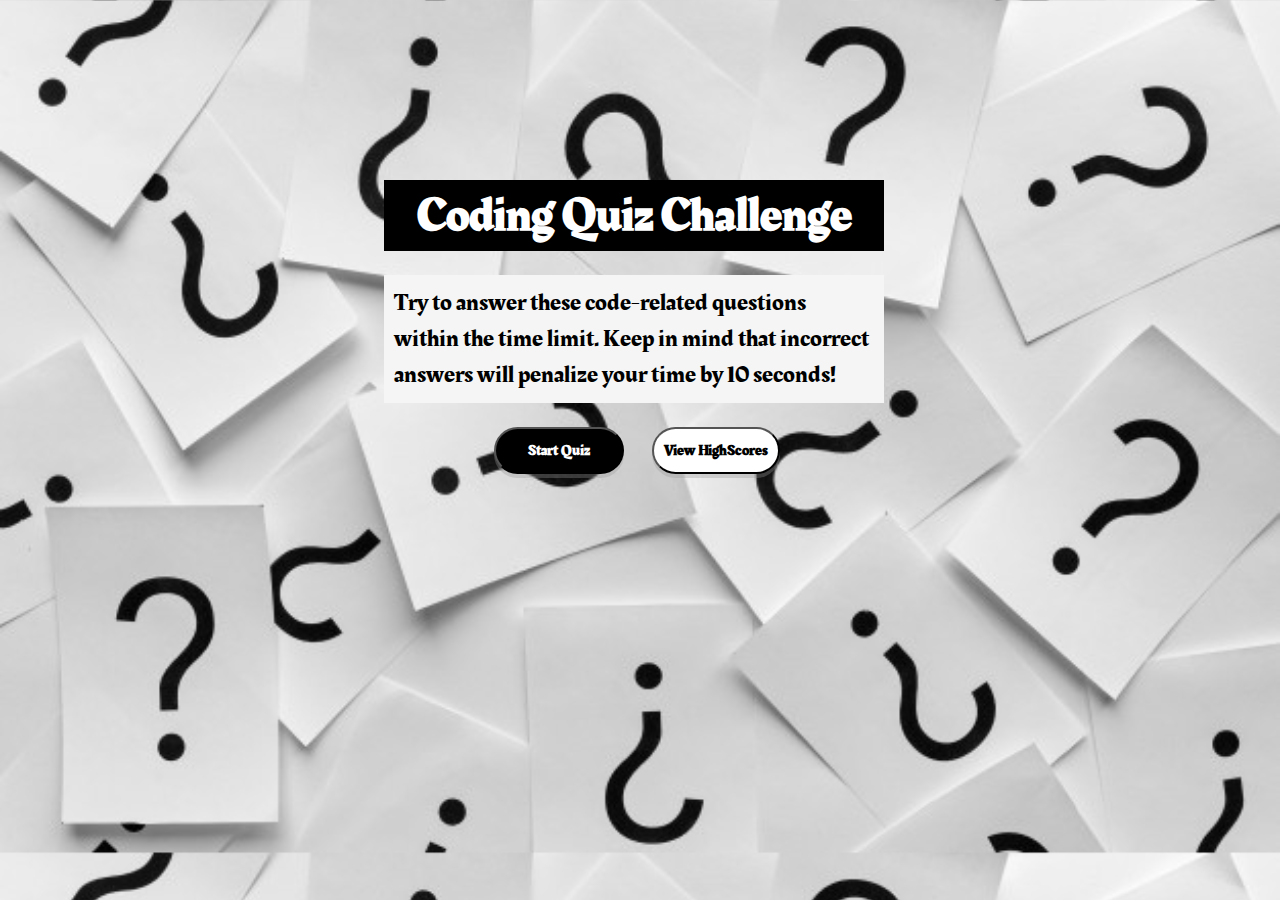
<file: index.html>
<!DOCTYPE html>
<html lang="en">
<head>
    <meta charset="UTF-8">
    <meta name="viewport" content="width=device-width, initial-scale=1.0">
    <link rel="stylesheet" href="https://fonts.googleapis.com/css?family=Rakkas"/>
    <link href="Assets/css/quizstyle.css" type="text/css" rel="stylesheet"/>

    <!--Title of the Web Page-->
    <title>Coding Quiz</title>

</head>

<body>
    
    <main class="container">

                    <!-- Div for timer -->
                    <div id="currentTime"></div>
        
    <!-- This is a wrapper -->
        <div id="wrapper">
                      
            <!-- Div for quiz content -->
            <div id="questionsDiv">
                <h1>Coding Quiz Challenge</h1>
                
                <br>

                <p>Try to answer these code-related questions 
                    within the time limit. Keep in mind that incorrect
                    answers will penalize your time by 10 seconds!
                </p>

                <ul id="choicesUl"></ul>

                <br>

                <!-- Buttons to Start the Quiz and View Highscores -->
                <button id="startTimer"><strong>Start Quiz</strong></button>
                <button id="viewScores"><strong>View HighScores</strong></button>
            </div>
        </div>  
    </main>

<!--Javascript code-->

    <!-- this javascript is just for the questions to the quiz-->
    <script src="Assets/js/questions.js"></script>

    <!-- this javascript is to render the questions into a unfiltered list along with a timer-->
    <script src="Assets/js/Render.js"></script>

    <!-- this javascript is to generate the final score along with the completed inner HTML All Done Page-->
    <script src="Assets/js/quiz.js"></script>
    
</body>
</html>
</file>
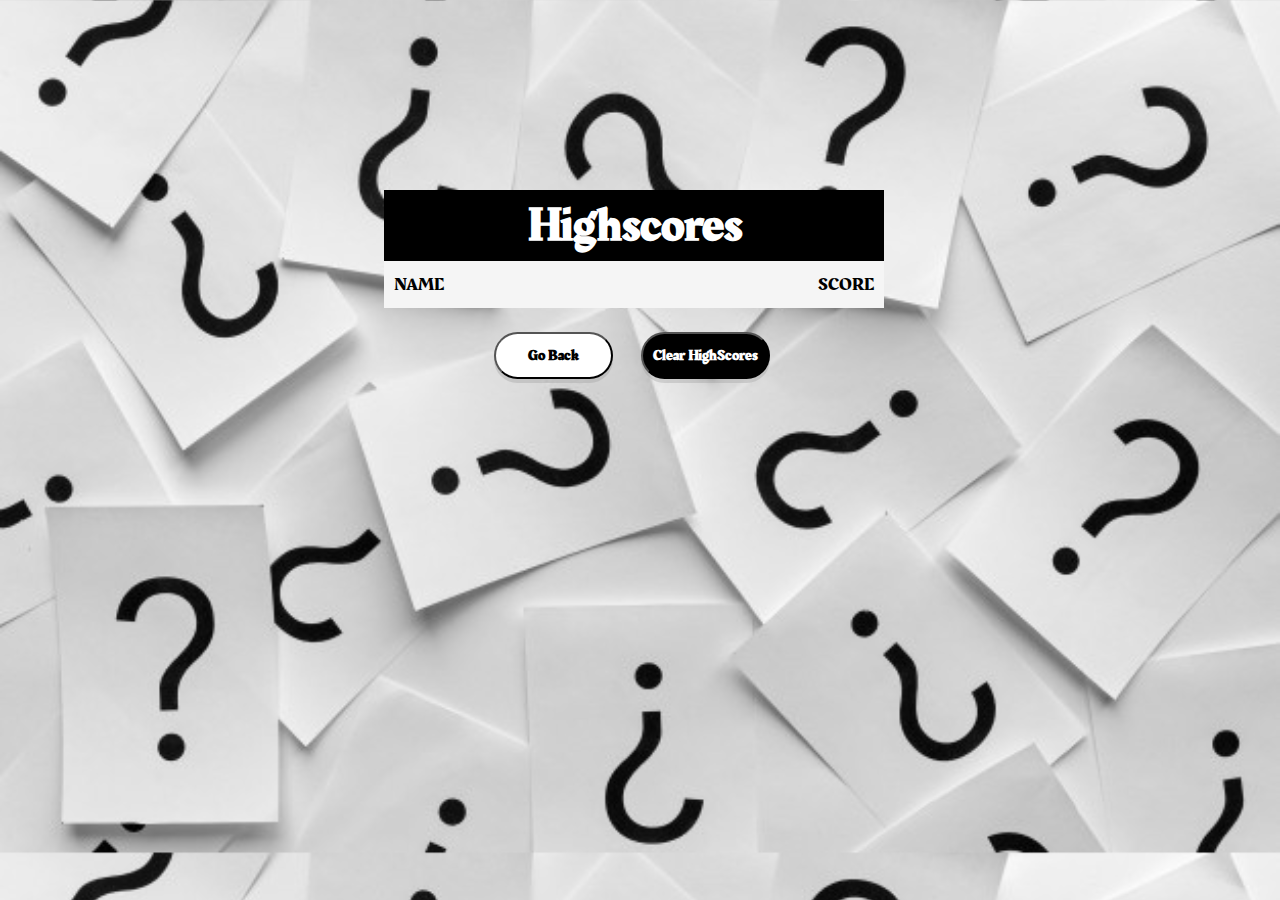
<file: scores.html>
<!DOCTYPE html>
<html lang="en">
<head>
    <meta charset="UTF-8">
    <meta name="viewport" content="width=device-width, initial-scale=1.0">
    
    <!--Links to stylesheets and font family-->
    <link href="https://fonts.googleapis.com/css?family=Rakkas" type="text/css" rel="stylesheet"/>
    <link href="Assets/css/quizstyle.css"  type="text/css" rel="stylesheet"/>
    
    <!--Title of the Highscore Webpage-->
    <title>HighScores</title>
</head>

<body>

    <main class="container">

        <!-- This is a wrapper -->
        <div id="wrapper">

            <!-- Div for timer -->
            <div id="currentTime"></div>

            <!-- Div for quiz content -->
            <div id="questionsDiv">
                <!--Header for HighScores Page-->
                <h1>Highscores</h1>
                <p id = "p3" style="text-align: left;">NAME<span style="float:right;">SCORE</span></p>
                <!--Area where the HighScores will be displayed/cleared-->
                <ul id="hs"></ul>

                <br>

                <!-- Buttons to go back to the start and clear all the high scores -->
                <button id="goBack"><strong>Go Back</strong></button>
                <button id="clearScores" value="reset"><strong>Clear HighScores</strong></button>

            </div>

        </div>

    </main>

    <!--javascript file where it generates the Highscore page of the site-->
    <script src="Assets/js/HighScores.js"></script>
    
</body>

</html>
</file>
<file: Assets/css/quizstyle.css>
* {
    box-sizing: border-box;
    padding: 0;
    margin: 0;
}

body {

    font-family: 'Rakkas', serif;
    background-image: url("images/questionmarks.jpg");
    background-size: cover;
}

/*style for wrapper*/
#wrapper {
            position: absolute;
            left: 30%;
            top: 20%;
            width: 500px;
            height: 500px;
}

/*style for header 1 */
h1 {
    font-size: 48px;
    text-align: center;
    background-color: black;
    color: white;
}

/*style for header 3 in questions */
h3 {
    color: white;
    background-color: black;
    margin-top: 10px;
    padding: 5px 15px;
    width: 80%;
    font-size: 18px;
}

/*style for paragraph on pages*/
p {
    font-size: 24px;
    padding: 10px 10px;
    background-color: whitesmoke;
    color: black;
}
/*style for the paragraph name & score on Scores.html page*/
#p3 {
    font-size: 18px;
    padding: 10px 10px;
    background-color: whitesmoke;
    color: black;
}

/*general style for all buttons*/
button {
    font-family: 'Rakkas', serif;
    padding: 10px 32px;
    outline:none;
    font-size: 15px;
    border-radius: 100px;
    box-shadow: 0 4px #99999954;
}

/*style for Start Quiz button*/
#startTimer {
    background-color: black;
    margin-left: 22%;
    color: white;
    border-color: black;
}

/*style for when start quiz button is hovered over*/
#startTimer:hover {
    border-color:black;
    cursor: pointer;
    border-radius: 100px;
    color:black;
    background-color: white;
}
/*style for when Start Quiz button is active*/
#startTimer:active {
  background-color: black;
  border-radius:100px;
  box-shadow: 0 4px #666;
  transform: translateY(4px);
}
/*style for View HighScores button*/
#viewScores {
    background-color: white;
    margin-left: 5%;    
    padding: 10px 10px;
    color: black;
    border-color: black;
}

/*style for when Highscores button is hovered over*/
#viewScores:hover {
    border-color:black;
    cursor: pointer;
    border-radius: 100px;
    color:white;
    background-color: black;
}
/*style for when View Highscores button is active button*/
#viewScores:active {
  background-color: black;
  box-shadow: 0 4px #666;
  transform: translateY(4px)
}

/*style for GoBack button*/
#goBack {
    background-color: white;
    margin-left: 22%;
    color: black;
    border-color: black;
}

/*style for when Go Back button is hovered over*/
#goBack:hover {
    border-color:black;
    cursor: pointer;
    border-radius: 100px;
    color:white;
    background-color: black;
}

/*style for when Go Back button is active*/
#goBack:active {
  background-color: black;
  border-radius:100px;
  box-shadow: 0 4px #666;
  transform: translateY(4px);
}

/*style for when Clear HighScores*/
#clearScores {
    background-color: black;
    margin-left: 5%;
    padding: 10px 10px;
    color: white;
    border-color: black;
}
/*style for when Clear HighScores is hovered over*/
#clearScores:hover {
    border-color:black;
    cursor: pointer;
    border-radius: 100px;
    color:black;
    background-color: white;
}

/*style for when Clear HighScores button is active button*/
#clearScores:active {
  background-color: black;
  box-shadow: 0 4px #666;
  transform: translateY(4px)
}

/*style for current time div*/
#currentTime {
    text-align: left;
    padding-left: 81%;
    padding-top: 2%;
    font-size: 18px
}

textarea {
    width: 90%;
    margin: 20px;
}

/*All styling for the 'All Done' inner Html Page is below*/

/*style for the submit button on the All done page
created in the quiz.js*/
#Submit {
    background-color: black;
    margin-left: 22%;
    color: white;
    border-color: black;
}

/*style for when Start Quiz button is active*/
#Submit:active {
    background-color: black;
    border-radius:100px;
    box-shadow: 0 4px #666;
    transform: translateY(4px);
  }

/*style for when Go Back button is hovered over*/
#Submit:hover {
    border-color:White;
    cursor: pointer;
    border-radius: 100px;
    color:black;
    background-color: white;
}

/*style for GoBack button*/
#TryAgain {
    background-color: white;
    margin-left: 5%;
    color: black;
    border-color: black;
}

/*style for when Go Back button is hovered over*/
#TryAgain:hover {
    border-color:black;
    cursor: pointer;
    border-radius: 100px;
    color:white;
    background-color: black;
}

/*style for when Go Back button is active*/
#TryAgain:active {
  background-color: black;
  border-radius:100px;
  box-shadow: 0 4px #666;
  transform: translateY(4px);
}

p2 {
    font-size: 24px;
    padding: 10px 10px;
    background-color: whitesmoke;
    color: black;
}

/*style for the label "Enter your name:" on the All done page
created in the quiz.js*/
label {
    padding-left: 10px;
    margin-right: 10px;
    font-size: 18px;
}

/*style for the input box for the name on the All done page
created in the quiz.js*/
input {
    padding-left: 3px;
    margin-top: 3%;
    margin-bottom: 20px;
    width: 65%;
    border: 2px solid black;
    height: 30px;
    background-color: whitesmoke;
}

/*style for unfiltered list items in questions page */
li {
    background-color: darkgray;
    margin-top: 10px;
    padding: 5px 15px;
    /*width: 80%;*/
    font-size: 18px;
    color: black;
    list-style-type: none;
}

/*style for question choices list items*/
#choicesUl{

    width: 80%;
}

/*style for high score list items*/
#hs{
    width: 100%;
}

#createDiv {
    margin-top: 20px;
    font-size: 18px;
    color:white;
    background-color: black;
    padding-left: 10px;
}

        /* Start media queries */
        /* A Media Query max-width: 786px */
        @media screen and (max-width: 786px) {
            /* Resized content to fit 786px  */
                body {
                    max-width: 786px;
                }
            /* Resized main-content to fit 786px  */
            #wrapper {
                position: absolute;
                left: 20%;
            }
        
            a {
                margin-left: 20%;
            }
                #goBack {
                    
                    position: relative;
                    left: 55%;
                }
        
                #clear {
                    
                    position: relative;
                    right: 5%;
                    
                }
            }
                
            /* A Media Query max-width: 640px */
            @media screen and (max-width: 640px) {
             /* Resized content to fit 640px  */
             body {
                    min-width: 640px;
                }
            /* Resized main-content to fit 640px  */
            #wrapper {
                position: absolute;
                left: 10%;
            }
              a {
                  margin-left: 10%;
                }
            }
</file>
